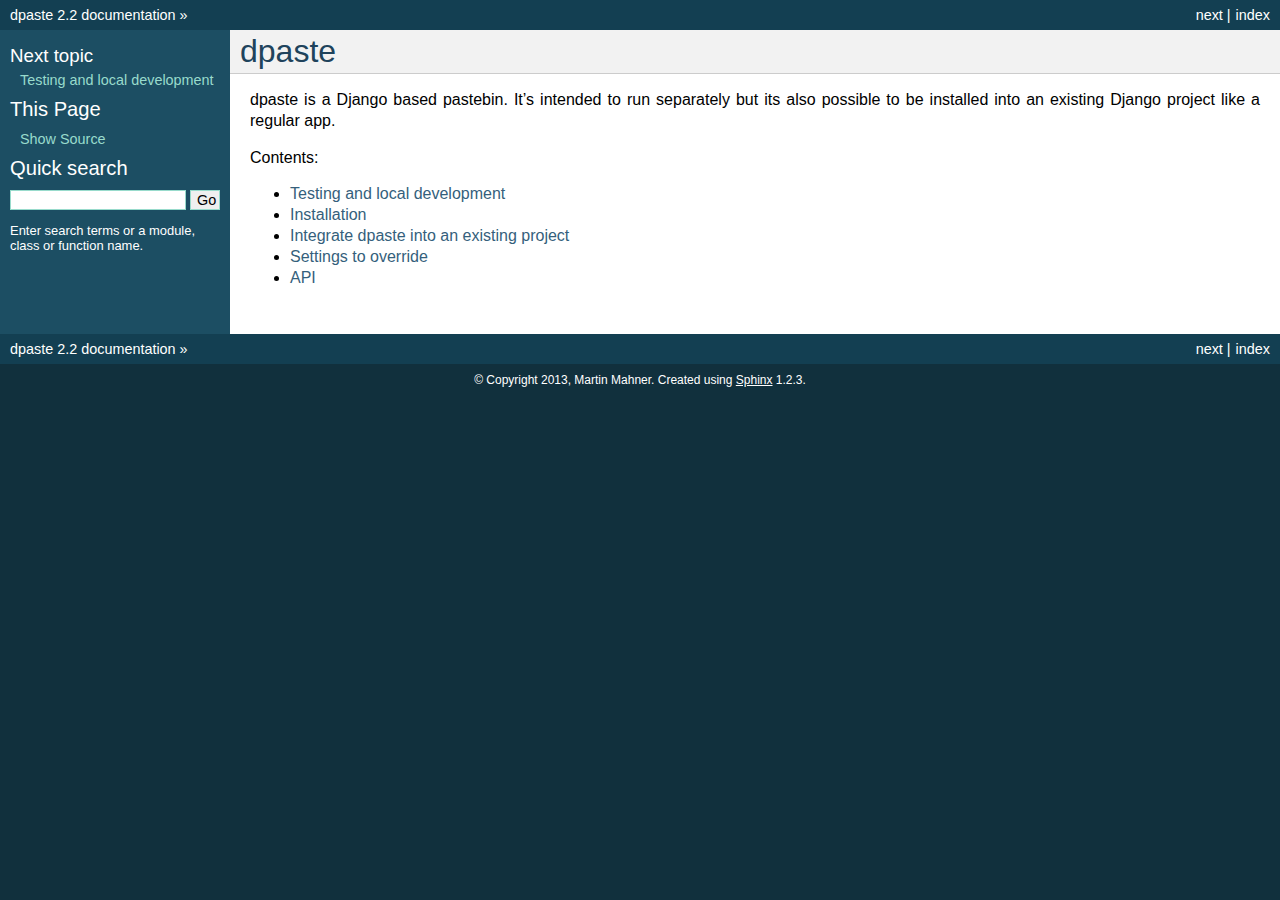
<file: docs/index.html>
<!DOCTYPE html PUBLIC "-//W3C//DTD XHTML 1.0 Transitional//EN"
  "http://www.w3.org/TR/xhtml1/DTD/xhtml1-transitional.dtd">


<html xmlns="http://www.w3.org/1999/xhtml">
  <head>
    <meta http-equiv="Content-Type" content="text/html; charset=utf-8" />
    
    <title>dpaste &mdash; dpaste 2.2 documentation</title>
    
    <link rel="stylesheet" href="_static/default.css" type="text/css" />
    <link rel="stylesheet" href="_static/pygments.css" type="text/css" />
    
    <script type="text/javascript">
      var DOCUMENTATION_OPTIONS = {
        URL_ROOT:    './',
        VERSION:     '2.2',
        COLLAPSE_INDEX: false,
        FILE_SUFFIX: '.html',
        HAS_SOURCE:  true
      };
    </script>
    <script type="text/javascript" src="_static/jquery.js"></script>
    <script type="text/javascript" src="_static/underscore.js"></script>
    <script type="text/javascript" src="_static/doctools.js"></script>
    <link rel="top" title="dpaste 2.2 documentation" href="#" />
    <link rel="next" title="Testing and local development" href="testing.html" /> 
  </head>
  <body>
    <div class="related">
      <h3>Navigation</h3>
      <ul>
        <li class="right" style="margin-right: 10px">
          <a href="genindex.html" title="General Index"
             accesskey="I">index</a></li>
        <li class="right" >
          <a href="testing.html" title="Testing and local development"
             accesskey="N">next</a> |</li>
        <li><a href="#">dpaste 2.2 documentation</a> &raquo;</li> 
      </ul>
    </div>  

    <div class="document">
      <div class="documentwrapper">
        <div class="bodywrapper">
          <div class="body">
            
  <div class="section" id="dpaste">
<h1>dpaste<a class="headerlink" href="#dpaste" title="Permalink to this headline">¶</a></h1>
<p>dpaste is a Django based pastebin. It&#8217;s intended to run separately but its also
possible to be installed into an existing Django project like a regular app.</p>
<p>Contents:</p>
<div class="toctree-wrapper compound">
<ul>
<li class="toctree-l1"><a class="reference internal" href="testing.html">Testing and local development</a></li>
<li class="toctree-l1"><a class="reference internal" href="installation.html">Installation</a></li>
<li class="toctree-l1"><a class="reference internal" href="integration.html">Integrate dpaste into an existing project</a></li>
<li class="toctree-l1"><a class="reference internal" href="settings.html">Settings to override</a></li>
<li class="toctree-l1"><a class="reference internal" href="api.html">API</a></li>
</ul>
</div>
</div>


          </div>
        </div>
      </div>
      <div class="sphinxsidebar">
        <div class="sphinxsidebarwrapper">
  <h4>Next topic</h4>
  <p class="topless"><a href="testing.html"
                        title="next chapter">Testing and local development</a></p>
  <h3>This Page</h3>
  <ul class="this-page-menu">
    <li><a href="_sources/index.txt"
           rel="nofollow">Show Source</a></li>
  </ul>
<div id="searchbox" style="display: none">
  <h3>Quick search</h3>
    <form class="search" action="search.html" method="get">
      <input type="text" name="q" />
      <input type="submit" value="Go" />
      <input type="hidden" name="check_keywords" value="yes" />
      <input type="hidden" name="area" value="default" />
    </form>
    <p class="searchtip" style="font-size: 90%">
    Enter search terms or a module, class or function name.
    </p>
</div>
<script type="text/javascript">$('#searchbox').show(0);</script>
        </div>
      </div>
      <div class="clearer"></div>
    </div>
    <div class="related">
      <h3>Navigation</h3>
      <ul>
        <li class="right" style="margin-right: 10px">
          <a href="genindex.html" title="General Index"
             >index</a></li>
        <li class="right" >
          <a href="testing.html" title="Testing and local development"
             >next</a> |</li>
        <li><a href="#">dpaste 2.2 documentation</a> &raquo;</li> 
      </ul>
    </div>
    <div class="footer">
        &copy; Copyright 2013, Martin Mahner.
      Created using <a href="http://sphinx-doc.org/">Sphinx</a> 1.2.3.
    </div>
  </body>
</html>
</file>
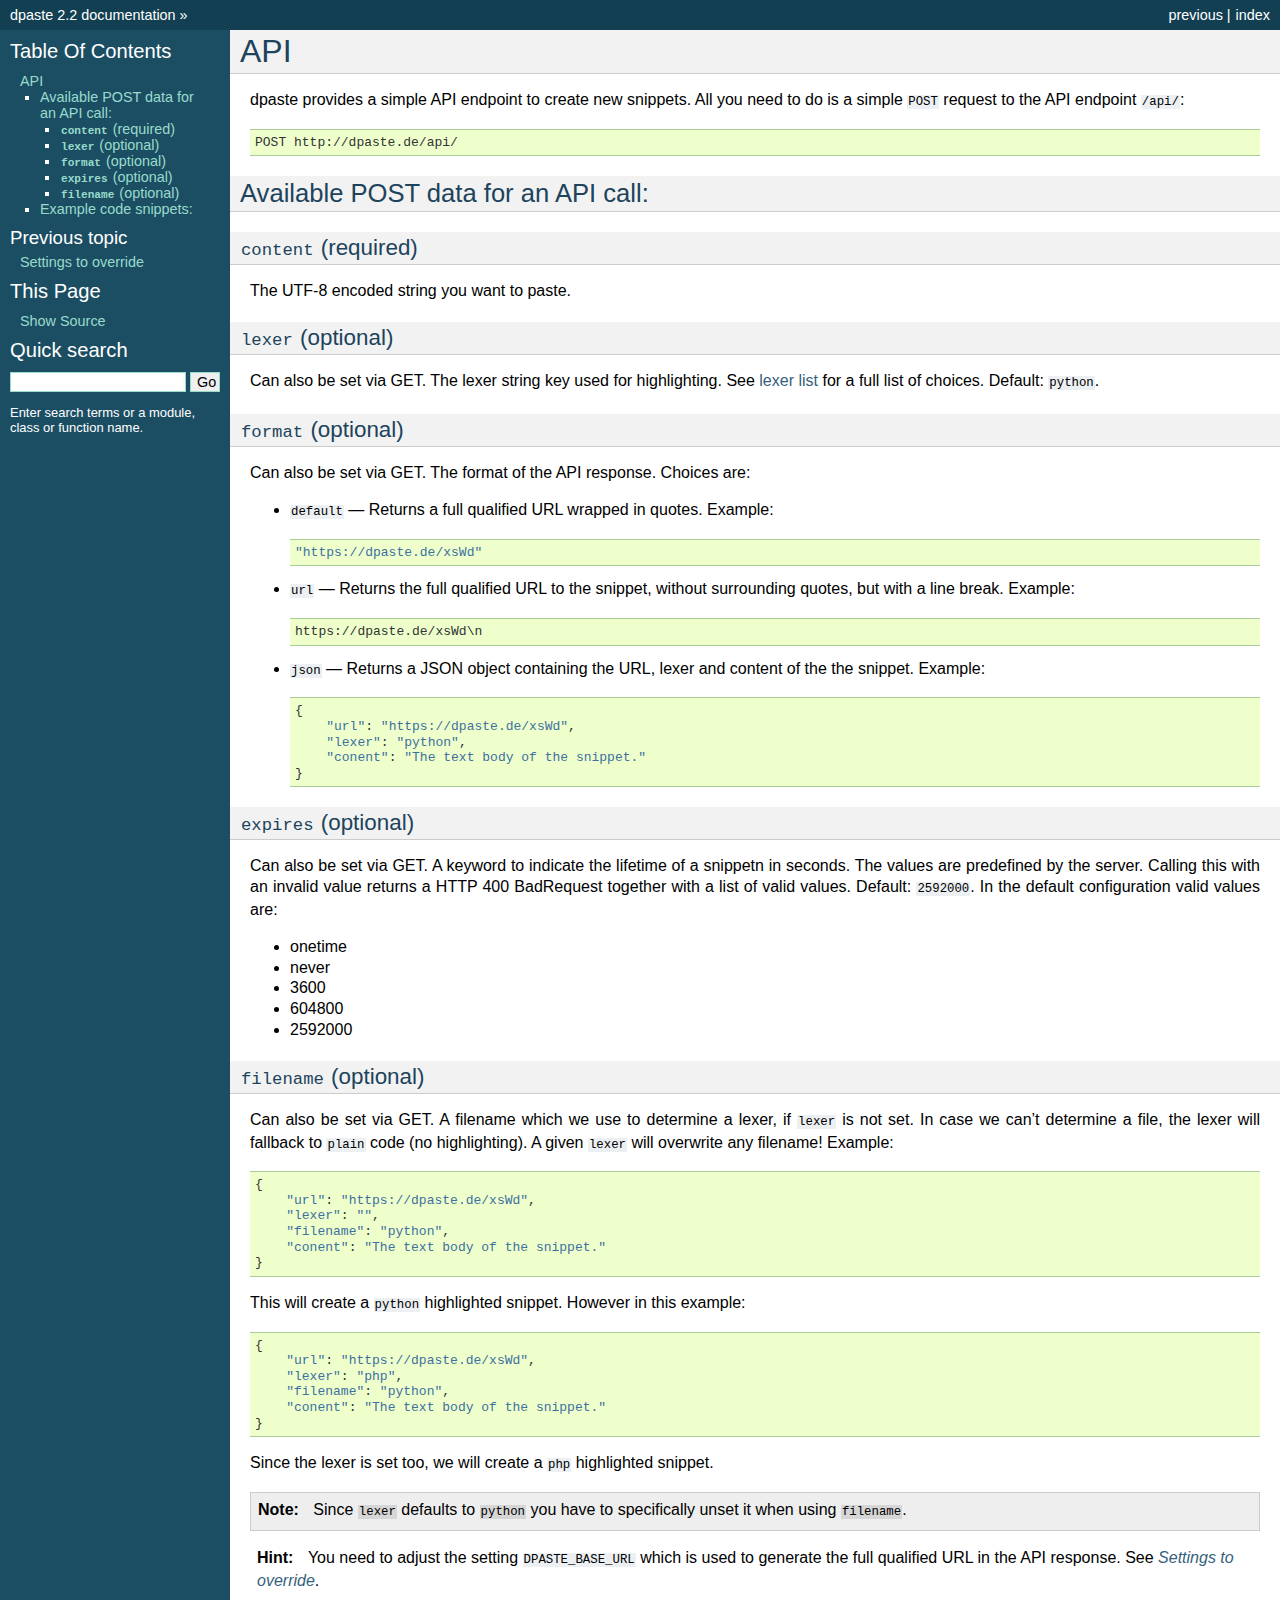
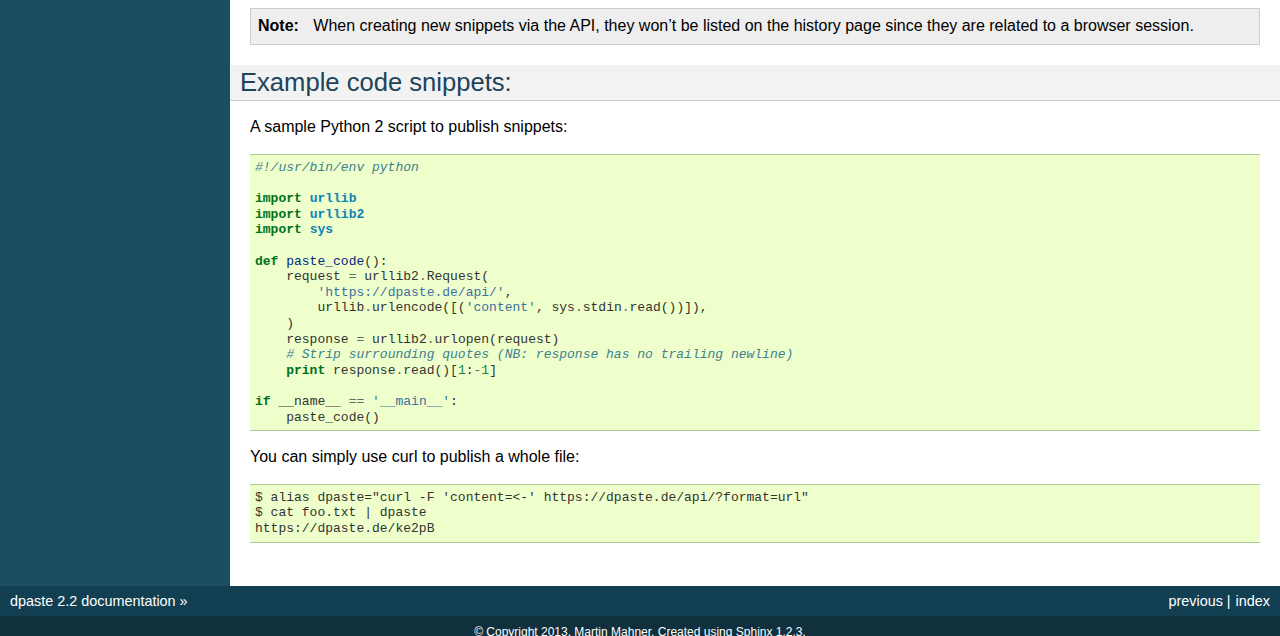
<file: docs/api.html>
<!DOCTYPE html PUBLIC "-//W3C//DTD XHTML 1.0 Transitional//EN"
  "http://www.w3.org/TR/xhtml1/DTD/xhtml1-transitional.dtd">


<html xmlns="http://www.w3.org/1999/xhtml">
  <head>
    <meta http-equiv="Content-Type" content="text/html; charset=utf-8" />
    
    <title>API &mdash; dpaste 2.2 documentation</title>
    
    <link rel="stylesheet" href="_static/default.css" type="text/css" />
    <link rel="stylesheet" href="_static/pygments.css" type="text/css" />
    
    <script type="text/javascript">
      var DOCUMENTATION_OPTIONS = {
        URL_ROOT:    './',
        VERSION:     '2.2',
        COLLAPSE_INDEX: false,
        FILE_SUFFIX: '.html',
        HAS_SOURCE:  true
      };
    </script>
    <script type="text/javascript" src="_static/jquery.js"></script>
    <script type="text/javascript" src="_static/underscore.js"></script>
    <script type="text/javascript" src="_static/doctools.js"></script>
    <link rel="top" title="dpaste 2.2 documentation" href="index.html" />
    <link rel="prev" title="Settings to override" href="settings.html" /> 
  </head>
  <body>
    <div class="related">
      <h3>Navigation</h3>
      <ul>
        <li class="right" style="margin-right: 10px">
          <a href="genindex.html" title="General Index"
             accesskey="I">index</a></li>
        <li class="right" >
          <a href="settings.html" title="Settings to override"
             accesskey="P">previous</a> |</li>
        <li><a href="index.html">dpaste 2.2 documentation</a> &raquo;</li> 
      </ul>
    </div>  

    <div class="document">
      <div class="documentwrapper">
        <div class="bodywrapper">
          <div class="body">
            
  <div class="section" id="api">
<h1>API<a class="headerlink" href="#api" title="Permalink to this headline">¶</a></h1>
<p>dpaste provides a simple API endpoint to create new snippets. All you need to
do is a simple <tt class="docutils literal"><span class="pre">POST</span></tt> request to the API endpoint <tt class="docutils literal"><span class="pre">/api/</span></tt>:</p>
<div class="highlight-python"><div class="highlight"><pre>POST http://dpaste.de/api/
</pre></div>
</div>
<div class="section" id="available-post-data-for-an-api-call">
<h2>Available POST data for an API call:<a class="headerlink" href="#available-post-data-for-an-api-call" title="Permalink to this headline">¶</a></h2>
<div class="section" id="content-required">
<h3><tt class="docutils literal"><span class="pre">content</span></tt> (required)<a class="headerlink" href="#content-required" title="Permalink to this headline">¶</a></h3>
<p>The UTF-8 encoded string you want to paste.</p>
</div>
<div class="section" id="lexer-optional">
<h3><tt class="docutils literal"><span class="pre">lexer</span></tt> (optional)<a class="headerlink" href="#lexer-optional" title="Permalink to this headline">¶</a></h3>
<p>Can also be set via GET. The lexer string key used for highlighting.
See <a class="reference external" href="https://github.com/bartTC/dpaste/blob/master/dpaste/highlight.py#L25">lexer list</a>  for a full list of choices. Default: <tt class="docutils literal"><span class="pre">python</span></tt>.</p>
</div>
<div class="section" id="format-optional">
<h3><tt class="docutils literal"><span class="pre">format</span></tt> (optional)<a class="headerlink" href="#format-optional" title="Permalink to this headline">¶</a></h3>
<p>Can also be set via GET. The format of the API response. Choices are:</p>
<ul>
<li><p class="first"><tt class="docutils literal"><span class="pre">default</span></tt> — Returns a full qualified URL wrapped in quotes. Example:</p>
<div class="highlight-python"><div class="highlight"><pre><span class="s">&quot;https://dpaste.de/xsWd&quot;</span>
</pre></div>
</div>
</li>
<li><p class="first"><tt class="docutils literal"><span class="pre">url</span></tt> — Returns the full qualified URL to the snippet, without surrounding
quotes, but with a line break. Example:</p>
<div class="highlight-python"><div class="highlight"><pre>https://dpaste.de/xsWd\n
</pre></div>
</div>
</li>
<li><p class="first"><tt class="docutils literal"><span class="pre">json</span></tt> — Returns a JSON object containing the URL, lexer and content of the
the snippet. Example:</p>
<div class="highlight-python"><div class="highlight"><pre><span class="p">{</span>
    <span class="s">&quot;url&quot;</span><span class="p">:</span> <span class="s">&quot;https://dpaste.de/xsWd&quot;</span><span class="p">,</span>
    <span class="s">&quot;lexer&quot;</span><span class="p">:</span> <span class="s">&quot;python&quot;</span><span class="p">,</span>
    <span class="s">&quot;conent&quot;</span><span class="p">:</span> <span class="s">&quot;The text body of the snippet.&quot;</span>
<span class="p">}</span>
</pre></div>
</div>
</li>
</ul>
</div>
<div class="section" id="expires-optional">
<h3><tt class="docutils literal"><span class="pre">expires</span></tt> (optional)<a class="headerlink" href="#expires-optional" title="Permalink to this headline">¶</a></h3>
<p>Can also be set via GET. A keyword to indicate the lifetime of a
snippetn in seconds. The values are predefined by the server. Calling this with
an invalid value returns a HTTP 400 BadRequest together with a list of valid
values. Default: <tt class="docutils literal"><span class="pre">2592000</span></tt>. In the default configuration valid values are:</p>
<ul class="simple">
<li>onetime</li>
<li>never</li>
<li>3600</li>
<li>604800</li>
<li>2592000</li>
</ul>
</div>
<div class="section" id="filename-optional">
<h3><tt class="docutils literal"><span class="pre">filename</span></tt> (optional)<a class="headerlink" href="#filename-optional" title="Permalink to this headline">¶</a></h3>
<p>Can also be set via GET. A filename which we use to determine a lexer, if
<tt class="docutils literal"><span class="pre">lexer</span></tt> is not set. In case we can&#8217;t determine a file, the lexer will fallback
to <tt class="docutils literal"><span class="pre">plain</span></tt> code (no highlighting). A given <tt class="docutils literal"><span class="pre">lexer</span></tt> will overwrite any
filename! Example:</p>
<div class="highlight-python"><div class="highlight"><pre><span class="p">{</span>
    <span class="s">&quot;url&quot;</span><span class="p">:</span> <span class="s">&quot;https://dpaste.de/xsWd&quot;</span><span class="p">,</span>
    <span class="s">&quot;lexer&quot;</span><span class="p">:</span> <span class="s">&quot;&quot;</span><span class="p">,</span>
    <span class="s">&quot;filename&quot;</span><span class="p">:</span> <span class="s">&quot;python&quot;</span><span class="p">,</span>
    <span class="s">&quot;conent&quot;</span><span class="p">:</span> <span class="s">&quot;The text body of the snippet.&quot;</span>
<span class="p">}</span>
</pre></div>
</div>
<p>This will create a <tt class="docutils literal"><span class="pre">python</span></tt> highlighted snippet. However in this example:</p>
<div class="highlight-python"><div class="highlight"><pre><span class="p">{</span>
    <span class="s">&quot;url&quot;</span><span class="p">:</span> <span class="s">&quot;https://dpaste.de/xsWd&quot;</span><span class="p">,</span>
    <span class="s">&quot;lexer&quot;</span><span class="p">:</span> <span class="s">&quot;php&quot;</span><span class="p">,</span>
    <span class="s">&quot;filename&quot;</span><span class="p">:</span> <span class="s">&quot;python&quot;</span><span class="p">,</span>
    <span class="s">&quot;conent&quot;</span><span class="p">:</span> <span class="s">&quot;The text body of the snippet.&quot;</span>
<span class="p">}</span>
</pre></div>
</div>
<p>Since the lexer is set too, we will create a <tt class="docutils literal"><span class="pre">php</span></tt> highlighted snippet.</p>
<div class="admonition note">
<p class="first admonition-title">Note</p>
<p class="last">Since <tt class="docutils literal"><span class="pre">lexer</span></tt> defaults to <tt class="docutils literal"><span class="pre">python</span></tt> you have to specifically
unset it when using <tt class="docutils literal"><span class="pre">filename</span></tt>.</p>
</div>
<div class="admonition hint">
<p class="first admonition-title">Hint</p>
<p class="last">You need to adjust the setting <tt class="docutils literal"><span class="pre">DPASTE_BASE_URL</span></tt> which is used
to generate the full qualified URL in the API response. See <a class="reference internal" href="settings.html"><em>Settings to override</em></a>.</p>
</div>
<div class="admonition note">
<p class="first admonition-title">Note</p>
<p class="last">When creating new snippets via the API, they won&#8217;t be listed on the
history page since they are related to a browser session.</p>
</div>
</div>
</div>
<div class="section" id="example-code-snippets">
<h2>Example code snippets:<a class="headerlink" href="#example-code-snippets" title="Permalink to this headline">¶</a></h2>
<p>A sample Python 2 script to publish snippets:</p>
<div class="highlight-python"><div class="highlight"><pre><span class="c">#!/usr/bin/env python</span>

<span class="kn">import</span> <span class="nn">urllib</span>
<span class="kn">import</span> <span class="nn">urllib2</span>
<span class="kn">import</span> <span class="nn">sys</span>

<span class="k">def</span> <span class="nf">paste_code</span><span class="p">():</span>
    <span class="n">request</span> <span class="o">=</span> <span class="n">urllib2</span><span class="o">.</span><span class="n">Request</span><span class="p">(</span>
        <span class="s">&#39;https://dpaste.de/api/&#39;</span><span class="p">,</span>
        <span class="n">urllib</span><span class="o">.</span><span class="n">urlencode</span><span class="p">([(</span><span class="s">&#39;content&#39;</span><span class="p">,</span> <span class="n">sys</span><span class="o">.</span><span class="n">stdin</span><span class="o">.</span><span class="n">read</span><span class="p">())]),</span>
    <span class="p">)</span>
    <span class="n">response</span> <span class="o">=</span> <span class="n">urllib2</span><span class="o">.</span><span class="n">urlopen</span><span class="p">(</span><span class="n">request</span><span class="p">)</span>
    <span class="c"># Strip surrounding quotes (NB: response has no trailing newline)</span>
    <span class="k">print</span> <span class="n">response</span><span class="o">.</span><span class="n">read</span><span class="p">()[</span><span class="mi">1</span><span class="p">:</span><span class="o">-</span><span class="mi">1</span><span class="p">]</span>

<span class="k">if</span> <span class="n">__name__</span> <span class="o">==</span> <span class="s">&#39;__main__&#39;</span><span class="p">:</span>
    <span class="n">paste_code</span><span class="p">()</span>
</pre></div>
</div>
<p>You can simply use curl to publish a whole file:</p>
<div class="highlight-python"><div class="highlight"><pre>$ alias dpaste=&quot;curl -F &#39;content=&lt;-&#39; https://dpaste.de/api/?format=url&quot;
$ cat foo.txt | dpaste
https://dpaste.de/ke2pB
</pre></div>
</div>
</div>
</div>


          </div>
        </div>
      </div>
      <div class="sphinxsidebar">
        <div class="sphinxsidebarwrapper">
  <h3><a href="index.html">Table Of Contents</a></h3>
  <ul>
<li><a class="reference internal" href="#">API</a><ul>
<li><a class="reference internal" href="#available-post-data-for-an-api-call">Available POST data for an API call:</a><ul>
<li><a class="reference internal" href="#content-required"><tt class="docutils literal"><span class="pre">content</span></tt> (required)</a></li>
<li><a class="reference internal" href="#lexer-optional"><tt class="docutils literal"><span class="pre">lexer</span></tt> (optional)</a></li>
<li><a class="reference internal" href="#format-optional"><tt class="docutils literal"><span class="pre">format</span></tt> (optional)</a></li>
<li><a class="reference internal" href="#expires-optional"><tt class="docutils literal"><span class="pre">expires</span></tt> (optional)</a></li>
<li><a class="reference internal" href="#filename-optional"><tt class="docutils literal"><span class="pre">filename</span></tt> (optional)</a></li>
</ul>
</li>
<li><a class="reference internal" href="#example-code-snippets">Example code snippets:</a></li>
</ul>
</li>
</ul>

  <h4>Previous topic</h4>
  <p class="topless"><a href="settings.html"
                        title="previous chapter">Settings to override</a></p>
  <h3>This Page</h3>
  <ul class="this-page-menu">
    <li><a href="_sources/api.txt"
           rel="nofollow">Show Source</a></li>
  </ul>
<div id="searchbox" style="display: none">
  <h3>Quick search</h3>
    <form class="search" action="search.html" method="get">
      <input type="text" name="q" />
      <input type="submit" value="Go" />
      <input type="hidden" name="check_keywords" value="yes" />
      <input type="hidden" name="area" value="default" />
    </form>
    <p class="searchtip" style="font-size: 90%">
    Enter search terms or a module, class or function name.
    </p>
</div>
<script type="text/javascript">$('#searchbox').show(0);</script>
        </div>
      </div>
      <div class="clearer"></div>
    </div>
    <div class="related">
      <h3>Navigation</h3>
      <ul>
        <li class="right" style="margin-right: 10px">
          <a href="genindex.html" title="General Index"
             >index</a></li>
        <li class="right" >
          <a href="settings.html" title="Settings to override"
             >previous</a> |</li>
        <li><a href="index.html">dpaste 2.2 documentation</a> &raquo;</li> 
      </ul>
    </div>
    <div class="footer">
        &copy; Copyright 2013, Martin Mahner.
      Created using <a href="http://sphinx-doc.org/">Sphinx</a> 1.2.3.
    </div>
  </body>
</html>
</file>
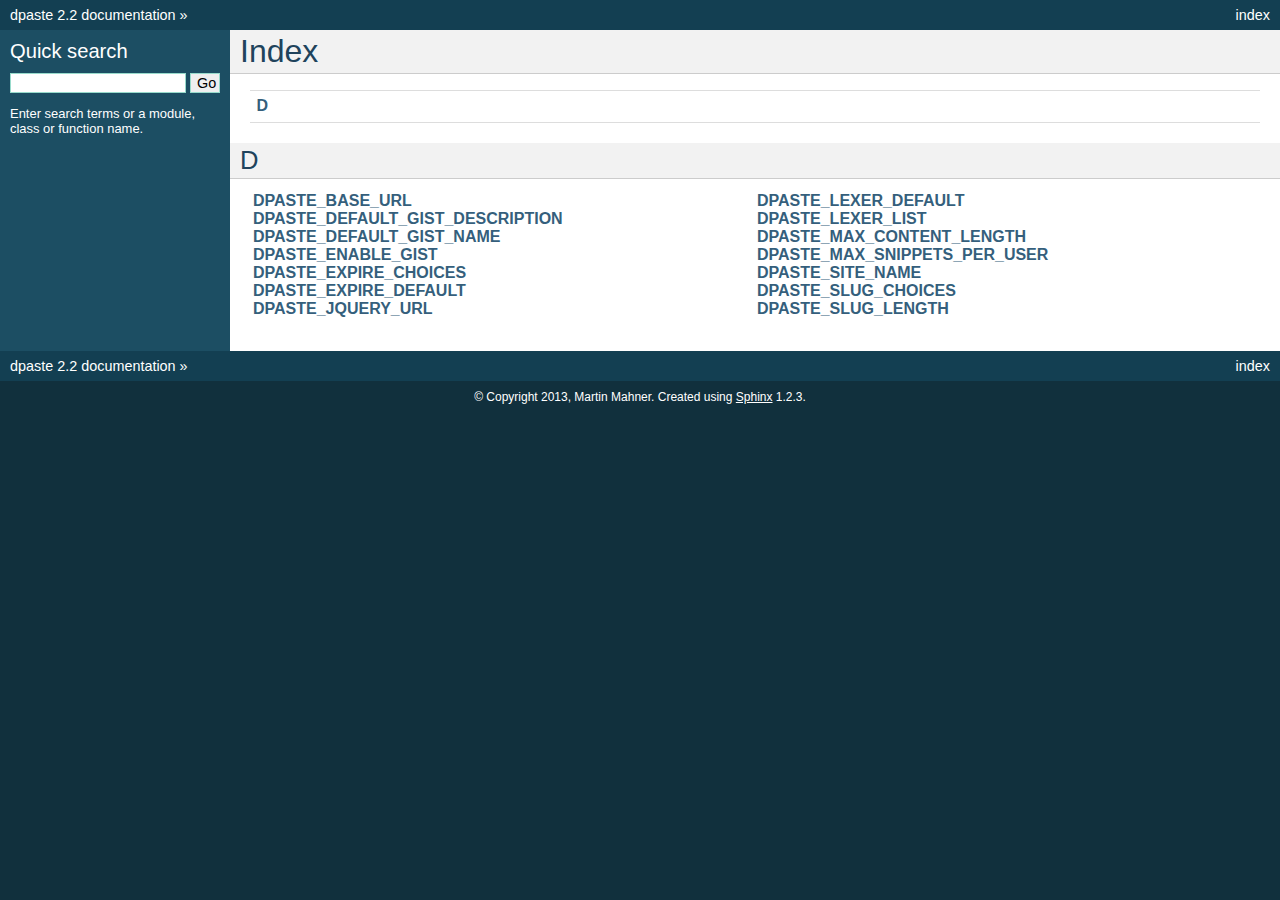
<file: docs/genindex.html>
<!DOCTYPE html PUBLIC "-//W3C//DTD XHTML 1.0 Transitional//EN"
  "http://www.w3.org/TR/xhtml1/DTD/xhtml1-transitional.dtd">


<html xmlns="http://www.w3.org/1999/xhtml">
  <head>
    <meta http-equiv="Content-Type" content="text/html; charset=utf-8" />
    
    <title>Index &mdash; dpaste 2.2 documentation</title>
    
    <link rel="stylesheet" href="_static/default.css" type="text/css" />
    <link rel="stylesheet" href="_static/pygments.css" type="text/css" />
    
    <script type="text/javascript">
      var DOCUMENTATION_OPTIONS = {
        URL_ROOT:    './',
        VERSION:     '2.2',
        COLLAPSE_INDEX: false,
        FILE_SUFFIX: '.html',
        HAS_SOURCE:  true
      };
    </script>
    <script type="text/javascript" src="_static/jquery.js"></script>
    <script type="text/javascript" src="_static/underscore.js"></script>
    <script type="text/javascript" src="_static/doctools.js"></script>
    <link rel="top" title="dpaste 2.2 documentation" href="index.html" /> 
  </head>
  <body>
    <div class="related">
      <h3>Navigation</h3>
      <ul>
        <li class="right" style="margin-right: 10px">
          <a href="#" title="General Index"
             accesskey="I">index</a></li>
        <li><a href="index.html">dpaste 2.2 documentation</a> &raquo;</li> 
      </ul>
    </div>  

    <div class="document">
      <div class="documentwrapper">
        <div class="bodywrapper">
          <div class="body">
            

<h1 id="index">Index</h1>

<div class="genindex-jumpbox">
 <a href="#D"><strong>D</strong></a>
 
</div>
<h2 id="D">D</h2>
<table style="width: 100%" class="indextable genindextable"><tr>
  <td style="width: 33%" valign="top"><dl>
      
  <dt><a href="settings.html#term-dpaste-base-url"><strong>DPASTE_BASE_URL</strong></a>
  </dt>

      
  <dt><a href="settings.html#term-dpaste-default-gist-description"><strong>DPASTE_DEFAULT_GIST_DESCRIPTION</strong></a>
  </dt>

      
  <dt><a href="settings.html#term-dpaste-default-gist-name"><strong>DPASTE_DEFAULT_GIST_NAME</strong></a>
  </dt>

      
  <dt><a href="settings.html#term-dpaste-enable-gist"><strong>DPASTE_ENABLE_GIST</strong></a>
  </dt>

      
  <dt><a href="settings.html#term-dpaste-expire-choices"><strong>DPASTE_EXPIRE_CHOICES</strong></a>
  </dt>

      
  <dt><a href="settings.html#term-dpaste-expire-default"><strong>DPASTE_EXPIRE_DEFAULT</strong></a>
  </dt>

      
  <dt><a href="settings.html#term-dpaste-jquery-url"><strong>DPASTE_JQUERY_URL</strong></a>
  </dt>

  </dl></td>
  <td style="width: 33%" valign="top"><dl>
      
  <dt><a href="settings.html#term-dpaste-lexer-default"><strong>DPASTE_LEXER_DEFAULT</strong></a>
  </dt>

      
  <dt><a href="settings.html#term-dpaste-lexer-list"><strong>DPASTE_LEXER_LIST</strong></a>
  </dt>

      
  <dt><a href="settings.html#term-dpaste-max-content-length"><strong>DPASTE_MAX_CONTENT_LENGTH</strong></a>
  </dt>

      
  <dt><a href="settings.html#term-dpaste-max-snippets-per-user"><strong>DPASTE_MAX_SNIPPETS_PER_USER</strong></a>
  </dt>

      
  <dt><a href="settings.html#term-dpaste-site-name"><strong>DPASTE_SITE_NAME</strong></a>
  </dt>

      
  <dt><a href="settings.html#term-dpaste-slug-choices"><strong>DPASTE_SLUG_CHOICES</strong></a>
  </dt>

      
  <dt><a href="settings.html#term-dpaste-slug-length"><strong>DPASTE_SLUG_LENGTH</strong></a>
  </dt>

  </dl></td>
</tr></table>



          </div>
        </div>
      </div>
      <div class="sphinxsidebar">
        <div class="sphinxsidebarwrapper">

   

<div id="searchbox" style="display: none">
  <h3>Quick search</h3>
    <form class="search" action="search.html" method="get">
      <input type="text" name="q" />
      <input type="submit" value="Go" />
      <input type="hidden" name="check_keywords" value="yes" />
      <input type="hidden" name="area" value="default" />
    </form>
    <p class="searchtip" style="font-size: 90%">
    Enter search terms or a module, class or function name.
    </p>
</div>
<script type="text/javascript">$('#searchbox').show(0);</script>
        </div>
      </div>
      <div class="clearer"></div>
    </div>
    <div class="related">
      <h3>Navigation</h3>
      <ul>
        <li class="right" style="margin-right: 10px">
          <a href="#" title="General Index"
             >index</a></li>
        <li><a href="index.html">dpaste 2.2 documentation</a> &raquo;</li> 
      </ul>
    </div>
    <div class="footer">
        &copy; Copyright 2013, Martin Mahner.
      Created using <a href="http://sphinx-doc.org/">Sphinx</a> 1.2.3.
    </div>
  </body>
</html>
</file>
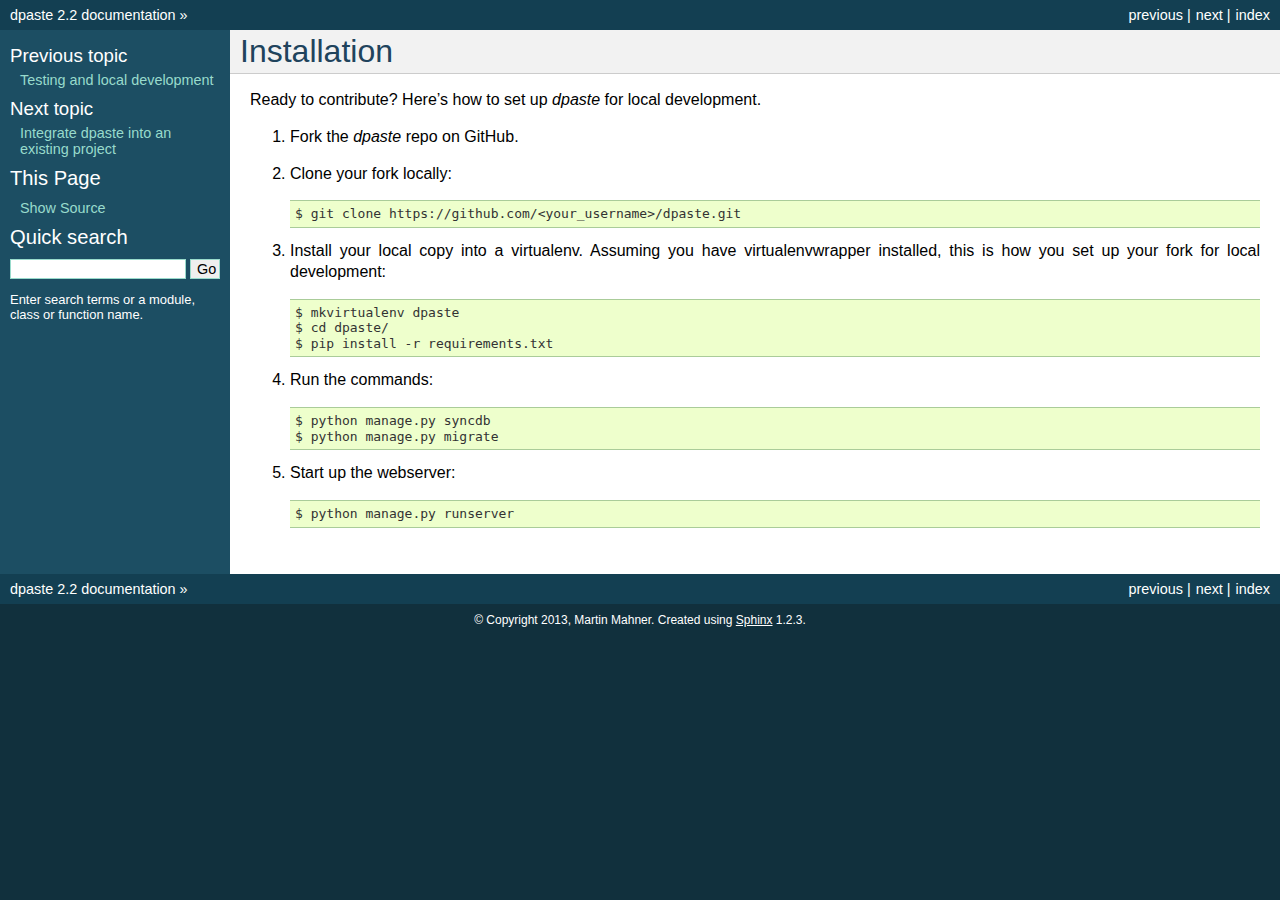
<file: docs/installation.html>
<!DOCTYPE html PUBLIC "-//W3C//DTD XHTML 1.0 Transitional//EN"
  "http://www.w3.org/TR/xhtml1/DTD/xhtml1-transitional.dtd">


<html xmlns="http://www.w3.org/1999/xhtml">
  <head>
    <meta http-equiv="Content-Type" content="text/html; charset=utf-8" />
    
    <title>Installation &mdash; dpaste 2.2 documentation</title>
    
    <link rel="stylesheet" href="_static/default.css" type="text/css" />
    <link rel="stylesheet" href="_static/pygments.css" type="text/css" />
    
    <script type="text/javascript">
      var DOCUMENTATION_OPTIONS = {
        URL_ROOT:    './',
        VERSION:     '2.2',
        COLLAPSE_INDEX: false,
        FILE_SUFFIX: '.html',
        HAS_SOURCE:  true
      };
    </script>
    <script type="text/javascript" src="_static/jquery.js"></script>
    <script type="text/javascript" src="_static/underscore.js"></script>
    <script type="text/javascript" src="_static/doctools.js"></script>
    <link rel="top" title="dpaste 2.2 documentation" href="index.html" />
    <link rel="next" title="Integrate dpaste into an existing project" href="integration.html" />
    <link rel="prev" title="Testing and local development" href="testing.html" /> 
  </head>
  <body>
    <div class="related">
      <h3>Navigation</h3>
      <ul>
        <li class="right" style="margin-right: 10px">
          <a href="genindex.html" title="General Index"
             accesskey="I">index</a></li>
        <li class="right" >
          <a href="integration.html" title="Integrate dpaste into an existing project"
             accesskey="N">next</a> |</li>
        <li class="right" >
          <a href="testing.html" title="Testing and local development"
             accesskey="P">previous</a> |</li>
        <li><a href="index.html">dpaste 2.2 documentation</a> &raquo;</li> 
      </ul>
    </div>  

    <div class="document">
      <div class="documentwrapper">
        <div class="bodywrapper">
          <div class="body">
            
  <div class="section" id="installation">
<h1>Installation<a class="headerlink" href="#installation" title="Permalink to this headline">¶</a></h1>
<p>Ready to contribute? Here&#8217;s how to set up <cite>dpaste</cite> for local development.</p>
<ol class="arabic">
<li><p class="first">Fork the <cite>dpaste</cite> repo on GitHub.</p>
</li>
<li><p class="first">Clone your fork locally:</p>
<div class="highlight-python"><div class="highlight"><pre>$ git clone https://github.com/&lt;your_username&gt;/dpaste.git
</pre></div>
</div>
</li>
<li><p class="first">Install your local copy into a virtualenv. Assuming you have virtualenvwrapper installed, this is how you set up your fork for local development:</p>
<div class="highlight-python"><div class="highlight"><pre>$ mkvirtualenv dpaste
$ cd dpaste/
$ pip install -r requirements.txt
</pre></div>
</div>
</li>
<li><p class="first">Run the commands:</p>
<div class="highlight-python"><div class="highlight"><pre>$ python manage.py syncdb
$ python manage.py migrate
</pre></div>
</div>
</li>
<li><p class="first">Start up the webserver:</p>
<div class="highlight-python"><div class="highlight"><pre>$ python manage.py runserver
</pre></div>
</div>
</li>
</ol>
</div>


          </div>
        </div>
      </div>
      <div class="sphinxsidebar">
        <div class="sphinxsidebarwrapper">
  <h4>Previous topic</h4>
  <p class="topless"><a href="testing.html"
                        title="previous chapter">Testing and local development</a></p>
  <h4>Next topic</h4>
  <p class="topless"><a href="integration.html"
                        title="next chapter">Integrate dpaste into an existing project</a></p>
  <h3>This Page</h3>
  <ul class="this-page-menu">
    <li><a href="_sources/installation.txt"
           rel="nofollow">Show Source</a></li>
  </ul>
<div id="searchbox" style="display: none">
  <h3>Quick search</h3>
    <form class="search" action="search.html" method="get">
      <input type="text" name="q" />
      <input type="submit" value="Go" />
      <input type="hidden" name="check_keywords" value="yes" />
      <input type="hidden" name="area" value="default" />
    </form>
    <p class="searchtip" style="font-size: 90%">
    Enter search terms or a module, class or function name.
    </p>
</div>
<script type="text/javascript">$('#searchbox').show(0);</script>
        </div>
      </div>
      <div class="clearer"></div>
    </div>
    <div class="related">
      <h3>Navigation</h3>
      <ul>
        <li class="right" style="margin-right: 10px">
          <a href="genindex.html" title="General Index"
             >index</a></li>
        <li class="right" >
          <a href="integration.html" title="Integrate dpaste into an existing project"
             >next</a> |</li>
        <li class="right" >
          <a href="testing.html" title="Testing and local development"
             >previous</a> |</li>
        <li><a href="index.html">dpaste 2.2 documentation</a> &raquo;</li> 
      </ul>
    </div>
    <div class="footer">
        &copy; Copyright 2013, Martin Mahner.
      Created using <a href="http://sphinx-doc.org/">Sphinx</a> 1.2.3.
    </div>
  </body>
</html>
</file>
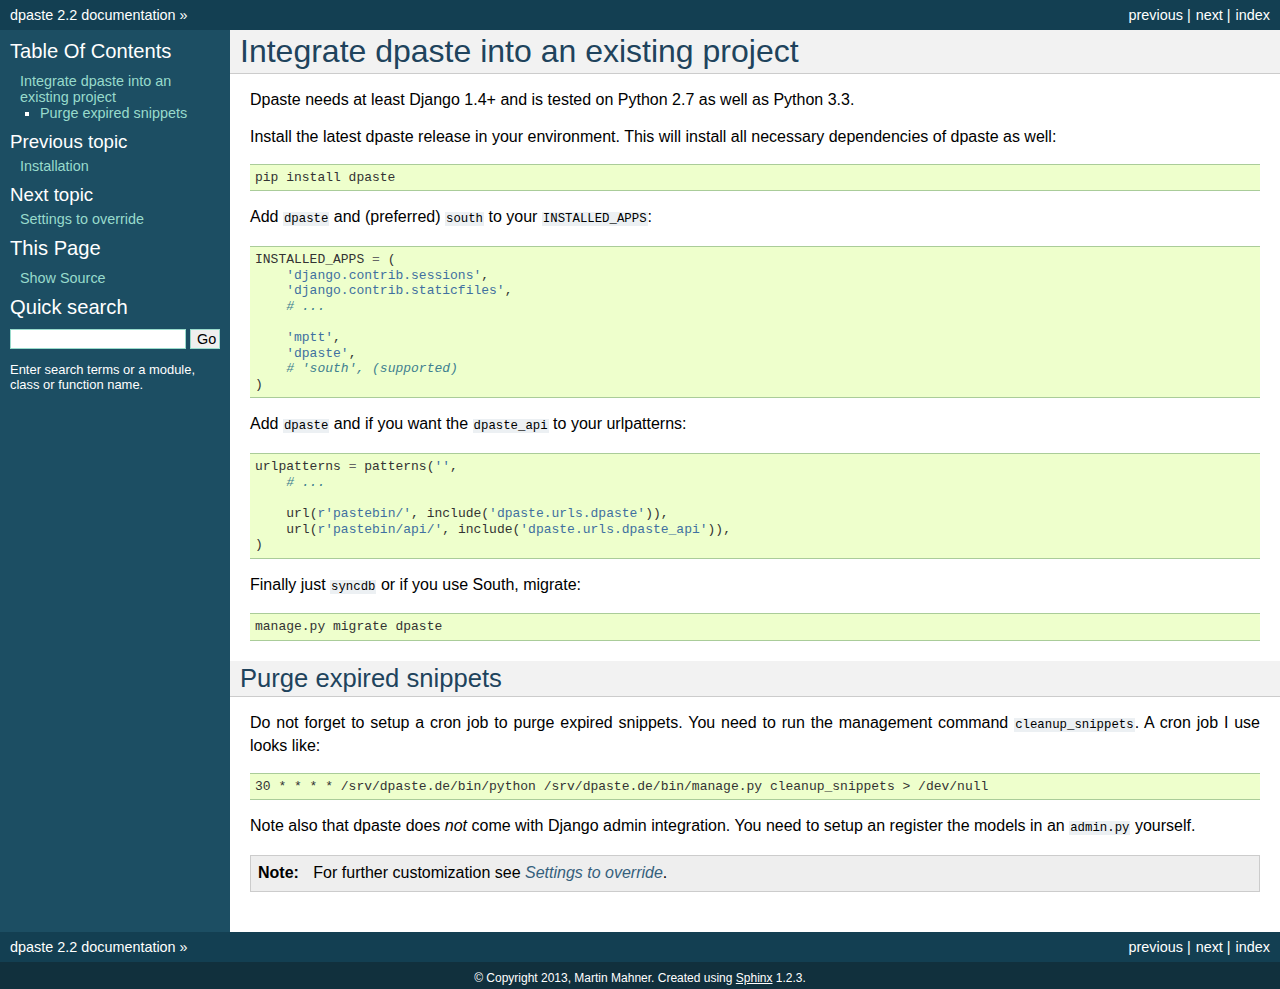
<file: docs/integration.html>
<!DOCTYPE html PUBLIC "-//W3C//DTD XHTML 1.0 Transitional//EN"
  "http://www.w3.org/TR/xhtml1/DTD/xhtml1-transitional.dtd">


<html xmlns="http://www.w3.org/1999/xhtml">
  <head>
    <meta http-equiv="Content-Type" content="text/html; charset=utf-8" />
    
    <title>Integrate dpaste into an existing project &mdash; dpaste 2.2 documentation</title>
    
    <link rel="stylesheet" href="_static/default.css" type="text/css" />
    <link rel="stylesheet" href="_static/pygments.css" type="text/css" />
    
    <script type="text/javascript">
      var DOCUMENTATION_OPTIONS = {
        URL_ROOT:    './',
        VERSION:     '2.2',
        COLLAPSE_INDEX: false,
        FILE_SUFFIX: '.html',
        HAS_SOURCE:  true
      };
    </script>
    <script type="text/javascript" src="_static/jquery.js"></script>
    <script type="text/javascript" src="_static/underscore.js"></script>
    <script type="text/javascript" src="_static/doctools.js"></script>
    <link rel="top" title="dpaste 2.2 documentation" href="index.html" />
    <link rel="next" title="Settings to override" href="settings.html" />
    <link rel="prev" title="Installation" href="installation.html" /> 
  </head>
  <body>
    <div class="related">
      <h3>Navigation</h3>
      <ul>
        <li class="right" style="margin-right: 10px">
          <a href="genindex.html" title="General Index"
             accesskey="I">index</a></li>
        <li class="right" >
          <a href="settings.html" title="Settings to override"
             accesskey="N">next</a> |</li>
        <li class="right" >
          <a href="installation.html" title="Installation"
             accesskey="P">previous</a> |</li>
        <li><a href="index.html">dpaste 2.2 documentation</a> &raquo;</li> 
      </ul>
    </div>  

    <div class="document">
      <div class="documentwrapper">
        <div class="bodywrapper">
          <div class="body">
            
  <div class="section" id="integrate-dpaste-into-an-existing-project">
<h1>Integrate dpaste into an existing project<a class="headerlink" href="#integrate-dpaste-into-an-existing-project" title="Permalink to this headline">¶</a></h1>
<p>Dpaste needs at least Django 1.4+ and is tested on Python 2.7 as well as
Python 3.3.</p>
<p>Install the latest dpaste release in your environment. This will install all
necessary dependencies of dpaste as well:</p>
<div class="highlight-python"><div class="highlight"><pre>pip install dpaste
</pre></div>
</div>
<p>Add <tt class="docutils literal"><span class="pre">dpaste</span></tt> and (preferred) <tt class="docutils literal"><span class="pre">south</span></tt> to your <tt class="docutils literal"><span class="pre">INSTALLED_APPS</span></tt>:</p>
<div class="highlight-python"><div class="highlight"><pre><span class="n">INSTALLED_APPS</span> <span class="o">=</span> <span class="p">(</span>
    <span class="s">&#39;django.contrib.sessions&#39;</span><span class="p">,</span>
    <span class="s">&#39;django.contrib.staticfiles&#39;</span><span class="p">,</span>
    <span class="c"># ...</span>

    <span class="s">&#39;mptt&#39;</span><span class="p">,</span>
    <span class="s">&#39;dpaste&#39;</span><span class="p">,</span>
    <span class="c"># &#39;south&#39;, (supported)</span>
<span class="p">)</span>
</pre></div>
</div>
<p>Add <tt class="docutils literal"><span class="pre">dpaste</span></tt> and if you want the <tt class="docutils literal"><span class="pre">dpaste_api</span></tt> to your urlpatterns:</p>
<div class="highlight-python"><div class="highlight"><pre><span class="n">urlpatterns</span> <span class="o">=</span> <span class="n">patterns</span><span class="p">(</span><span class="s">&#39;&#39;</span><span class="p">,</span>
    <span class="c"># ...</span>

    <span class="n">url</span><span class="p">(</span><span class="s">r&#39;pastebin/&#39;</span><span class="p">,</span> <span class="n">include</span><span class="p">(</span><span class="s">&#39;dpaste.urls.dpaste&#39;</span><span class="p">)),</span>
    <span class="n">url</span><span class="p">(</span><span class="s">r&#39;pastebin/api/&#39;</span><span class="p">,</span> <span class="n">include</span><span class="p">(</span><span class="s">&#39;dpaste.urls.dpaste_api&#39;</span><span class="p">)),</span>
<span class="p">)</span>
</pre></div>
</div>
<p>Finally just <tt class="docutils literal"><span class="pre">syncdb</span></tt> or if you use South, migrate:</p>
<div class="highlight-python"><div class="highlight"><pre>manage.py migrate dpaste
</pre></div>
</div>
<div class="section" id="purge-expired-snippets">
<h2>Purge expired snippets<a class="headerlink" href="#purge-expired-snippets" title="Permalink to this headline">¶</a></h2>
<p>Do not forget to setup a cron job to purge expired snippets. You need to
run the management command <tt class="docutils literal"><span class="pre">cleanup_snippets</span></tt>. A cron job I use looks like:</p>
<div class="highlight-python"><div class="highlight"><pre>30 * * * * /srv/dpaste.de/bin/python /srv/dpaste.de/bin/manage.py cleanup_snippets &gt; /dev/null
</pre></div>
</div>
<p>Note also that dpaste does <em>not</em> come with Django admin integration. You need
to setup an register the models in an <tt class="docutils literal"><span class="pre">admin.py</span></tt> yourself.</p>
<div class="admonition note">
<p class="first admonition-title">Note</p>
<p class="last">For further customization see <a class="reference internal" href="settings.html"><em>Settings to override</em></a>.</p>
</div>
</div>
</div>


          </div>
        </div>
      </div>
      <div class="sphinxsidebar">
        <div class="sphinxsidebarwrapper">
  <h3><a href="index.html">Table Of Contents</a></h3>
  <ul>
<li><a class="reference internal" href="#">Integrate dpaste into an existing project</a><ul>
<li><a class="reference internal" href="#purge-expired-snippets">Purge expired snippets</a></li>
</ul>
</li>
</ul>

  <h4>Previous topic</h4>
  <p class="topless"><a href="installation.html"
                        title="previous chapter">Installation</a></p>
  <h4>Next topic</h4>
  <p class="topless"><a href="settings.html"
                        title="next chapter">Settings to override</a></p>
  <h3>This Page</h3>
  <ul class="this-page-menu">
    <li><a href="_sources/integration.txt"
           rel="nofollow">Show Source</a></li>
  </ul>
<div id="searchbox" style="display: none">
  <h3>Quick search</h3>
    <form class="search" action="search.html" method="get">
      <input type="text" name="q" />
      <input type="submit" value="Go" />
      <input type="hidden" name="check_keywords" value="yes" />
      <input type="hidden" name="area" value="default" />
    </form>
    <p class="searchtip" style="font-size: 90%">
    Enter search terms or a module, class or function name.
    </p>
</div>
<script type="text/javascript">$('#searchbox').show(0);</script>
        </div>
      </div>
      <div class="clearer"></div>
    </div>
    <div class="related">
      <h3>Navigation</h3>
      <ul>
        <li class="right" style="margin-right: 10px">
          <a href="genindex.html" title="General Index"
             >index</a></li>
        <li class="right" >
          <a href="settings.html" title="Settings to override"
             >next</a> |</li>
        <li class="right" >
          <a href="installation.html" title="Installation"
             >previous</a> |</li>
        <li><a href="index.html">dpaste 2.2 documentation</a> &raquo;</li> 
      </ul>
    </div>
    <div class="footer">
        &copy; Copyright 2013, Martin Mahner.
      Created using <a href="http://sphinx-doc.org/">Sphinx</a> 1.2.3.
    </div>
  </body>
</html>
</file>
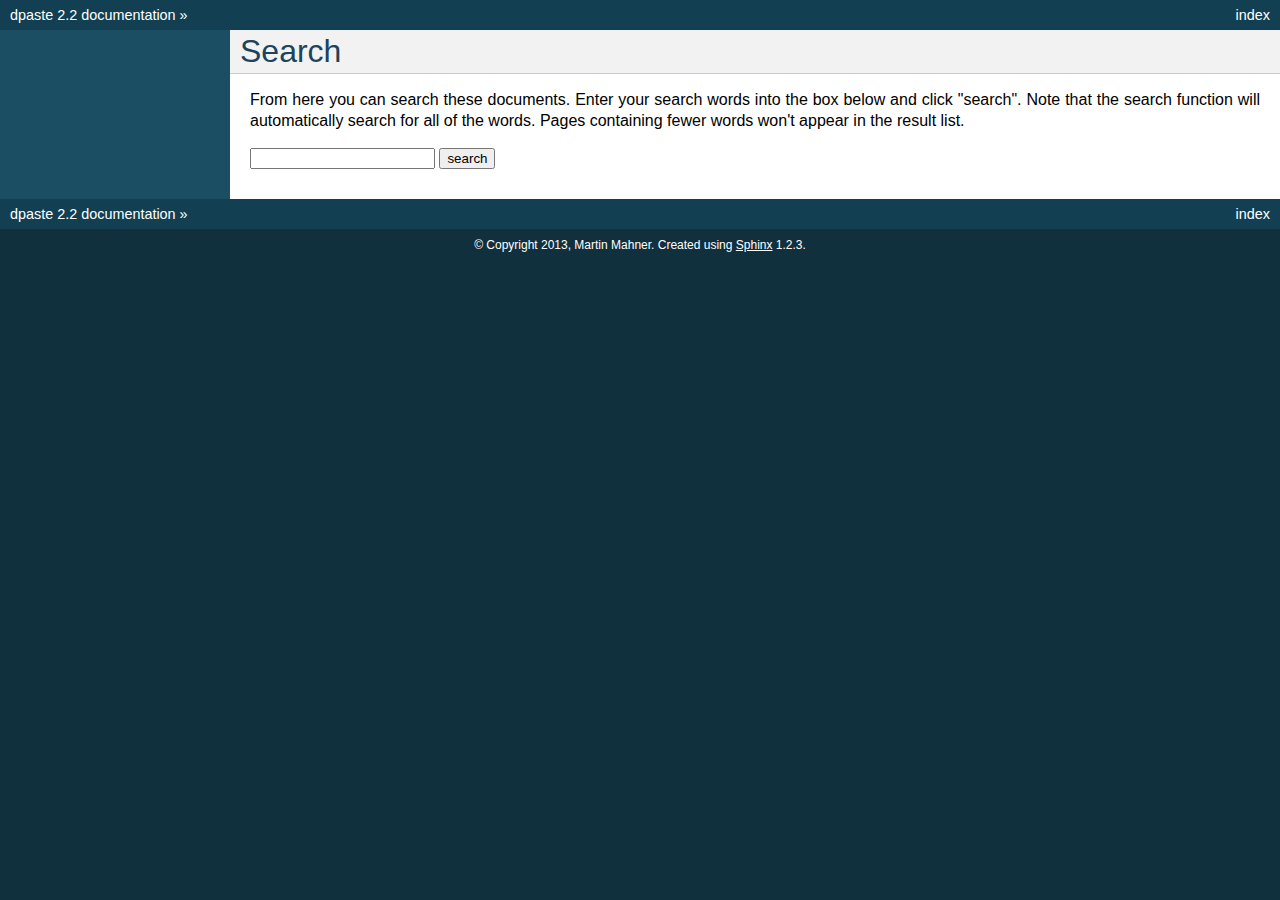
<file: docs/search.html>
<!DOCTYPE html PUBLIC "-//W3C//DTD XHTML 1.0 Transitional//EN"
  "http://www.w3.org/TR/xhtml1/DTD/xhtml1-transitional.dtd">


<html xmlns="http://www.w3.org/1999/xhtml">
  <head>
    <meta http-equiv="Content-Type" content="text/html; charset=utf-8" />
    
    <title>Search &mdash; dpaste 2.2 documentation</title>
    
    <link rel="stylesheet" href="_static/default.css" type="text/css" />
    <link rel="stylesheet" href="_static/pygments.css" type="text/css" />
    
    <script type="text/javascript">
      var DOCUMENTATION_OPTIONS = {
        URL_ROOT:    './',
        VERSION:     '2.2',
        COLLAPSE_INDEX: false,
        FILE_SUFFIX: '.html',
        HAS_SOURCE:  true
      };
    </script>
    <script type="text/javascript" src="_static/jquery.js"></script>
    <script type="text/javascript" src="_static/underscore.js"></script>
    <script type="text/javascript" src="_static/doctools.js"></script>
    <script type="text/javascript" src="_static/searchtools.js"></script>
    <link rel="top" title="dpaste 2.2 documentation" href="index.html" />
  <script type="text/javascript">
    jQuery(function() { Search.loadIndex("searchindex.js"); });
  </script>
  
  <script type="text/javascript" id="searchindexloader"></script>
   

  </head>
  <body>
    <div class="related">
      <h3>Navigation</h3>
      <ul>
        <li class="right" style="margin-right: 10px">
          <a href="genindex.html" title="General Index"
             accesskey="I">index</a></li>
        <li><a href="index.html">dpaste 2.2 documentation</a> &raquo;</li> 
      </ul>
    </div>  

    <div class="document">
      <div class="documentwrapper">
        <div class="bodywrapper">
          <div class="body">
            
  <h1 id="search-documentation">Search</h1>
  <div id="fallback" class="admonition warning">
  <script type="text/javascript">$('#fallback').hide();</script>
  <p>
    Please activate JavaScript to enable the search
    functionality.
  </p>
  </div>
  <p>
    From here you can search these documents. Enter your search
    words into the box below and click "search". Note that the search
    function will automatically search for all of the words. Pages
    containing fewer words won't appear in the result list.
  </p>
  <form action="" method="get">
    <input type="text" name="q" value="" />
    <input type="submit" value="search" />
    <span id="search-progress" style="padding-left: 10px"></span>
  </form>
  
  <div id="search-results">
  
  </div>

          </div>
        </div>
      </div>
      <div class="sphinxsidebar">
        <div class="sphinxsidebarwrapper">
        </div>
      </div>
      <div class="clearer"></div>
    </div>
    <div class="related">
      <h3>Navigation</h3>
      <ul>
        <li class="right" style="margin-right: 10px">
          <a href="genindex.html" title="General Index"
             >index</a></li>
        <li><a href="index.html">dpaste 2.2 documentation</a> &raquo;</li> 
      </ul>
    </div>
    <div class="footer">
        &copy; Copyright 2013, Martin Mahner.
      Created using <a href="http://sphinx-doc.org/">Sphinx</a> 1.2.3.
    </div>
  </body>
</html>
</file>
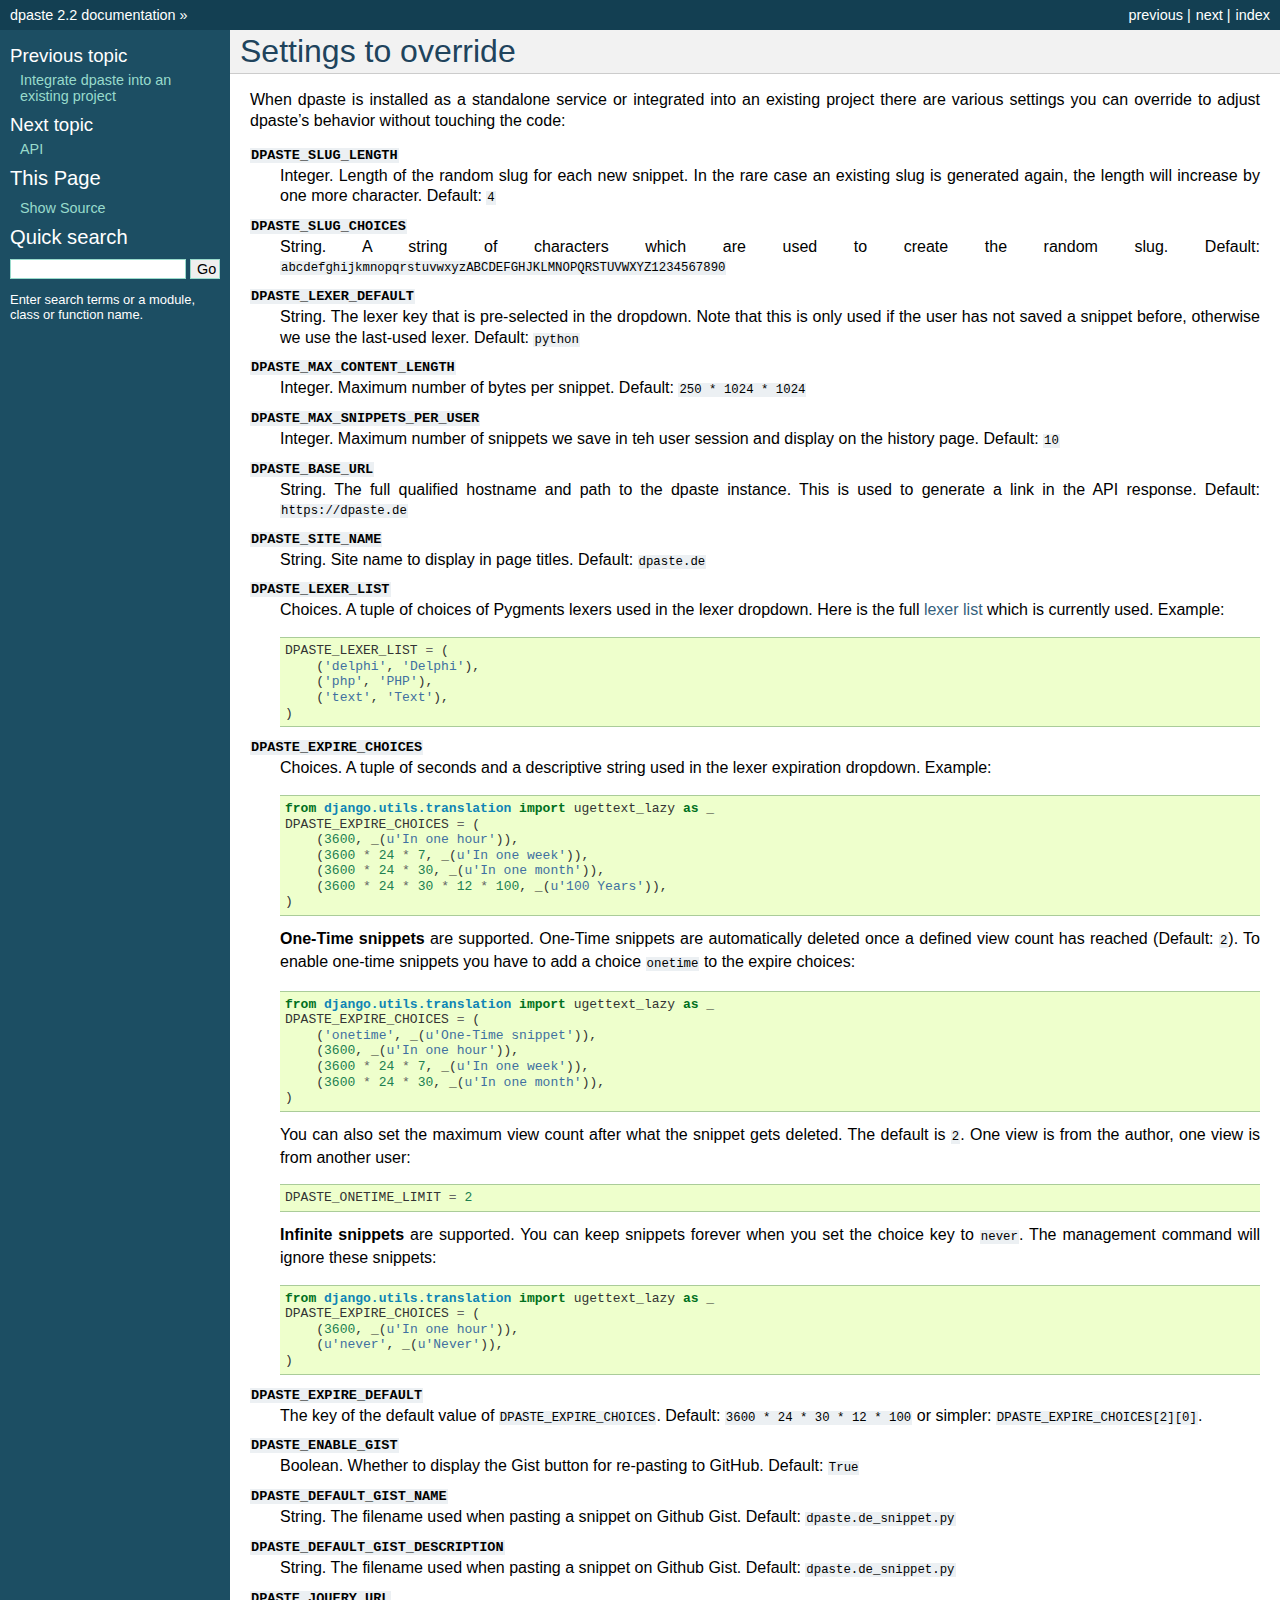
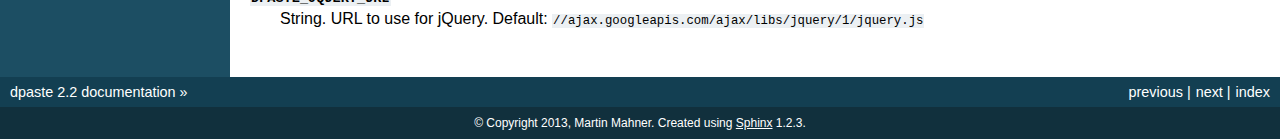
<file: docs/settings.html>
<!DOCTYPE html PUBLIC "-//W3C//DTD XHTML 1.0 Transitional//EN"
  "http://www.w3.org/TR/xhtml1/DTD/xhtml1-transitional.dtd">


<html xmlns="http://www.w3.org/1999/xhtml">
  <head>
    <meta http-equiv="Content-Type" content="text/html; charset=utf-8" />
    
    <title>Settings to override &mdash; dpaste 2.2 documentation</title>
    
    <link rel="stylesheet" href="_static/default.css" type="text/css" />
    <link rel="stylesheet" href="_static/pygments.css" type="text/css" />
    
    <script type="text/javascript">
      var DOCUMENTATION_OPTIONS = {
        URL_ROOT:    './',
        VERSION:     '2.2',
        COLLAPSE_INDEX: false,
        FILE_SUFFIX: '.html',
        HAS_SOURCE:  true
      };
    </script>
    <script type="text/javascript" src="_static/jquery.js"></script>
    <script type="text/javascript" src="_static/underscore.js"></script>
    <script type="text/javascript" src="_static/doctools.js"></script>
    <link rel="top" title="dpaste 2.2 documentation" href="index.html" />
    <link rel="next" title="API" href="api.html" />
    <link rel="prev" title="Integrate dpaste into an existing project" href="integration.html" /> 
  </head>
  <body>
    <div class="related">
      <h3>Navigation</h3>
      <ul>
        <li class="right" style="margin-right: 10px">
          <a href="genindex.html" title="General Index"
             accesskey="I">index</a></li>
        <li class="right" >
          <a href="api.html" title="API"
             accesskey="N">next</a> |</li>
        <li class="right" >
          <a href="integration.html" title="Integrate dpaste into an existing project"
             accesskey="P">previous</a> |</li>
        <li><a href="index.html">dpaste 2.2 documentation</a> &raquo;</li> 
      </ul>
    </div>  

    <div class="document">
      <div class="documentwrapper">
        <div class="bodywrapper">
          <div class="body">
            
  <div class="section" id="settings-to-override">
<h1>Settings to override<a class="headerlink" href="#settings-to-override" title="Permalink to this headline">¶</a></h1>
<p>When dpaste is installed as a standalone service or integrated into an existing
project there are various settings you can override to adjust dpaste&#8217;s
behavior without touching the code:</p>
<dl class="glossary docutils">
<dt id="term-dpaste-slug-length"><tt class="docutils literal"><span class="pre">DPASTE_SLUG_LENGTH</span></tt></dt>
<dd>Integer. Length of the random slug for each new snippet. In the rare
case an existing slug is generated again, the length will increase by
one more character.
Default: <tt class="docutils literal"><span class="pre">4</span></tt></dd>
<dt id="term-dpaste-slug-choices"><tt class="docutils literal"><span class="pre">DPASTE_SLUG_CHOICES</span></tt></dt>
<dd>String. A string of characters which are used to create the random slug.
Default: <tt class="docutils literal"><span class="pre">abcdefghijkmnopqrstuvwxyzABCDEFGHJKLMNOPQRSTUVWXYZ1234567890</span></tt></dd>
<dt id="term-dpaste-lexer-default"><tt class="docutils literal"><span class="pre">DPASTE_LEXER_DEFAULT</span></tt></dt>
<dd>String. The lexer key that is pre-selected in the dropdown. Note that
this is only used if the user has not saved a snippet before, otherwise
we use the last-used lexer. Default: <tt class="docutils literal"><span class="pre">python</span></tt></dd>
<dt id="term-dpaste-max-content-length"><tt class="docutils literal"><span class="pre">DPASTE_MAX_CONTENT_LENGTH</span></tt></dt>
<dd>Integer. Maximum number of bytes per snippet. Default: <tt class="docutils literal"><span class="pre">250</span> <span class="pre">*</span> <span class="pre">1024</span> <span class="pre">*</span> <span class="pre">1024</span></tt></dd>
<dt id="term-dpaste-max-snippets-per-user"><tt class="docutils literal"><span class="pre">DPASTE_MAX_SNIPPETS_PER_USER</span></tt></dt>
<dd>Integer. Maximum number of snippets we save in teh user session and
display on the history page. Default: <tt class="docutils literal"><span class="pre">10</span></tt></dd>
<dt id="term-dpaste-base-url"><tt class="docutils literal"><span class="pre">DPASTE_BASE_URL</span></tt></dt>
<dd>String. The full qualified hostname and path to the dpaste instance.
This is used to generate a link in the API response. Default: <tt class="docutils literal"><span class="pre">https://dpaste.de</span></tt></dd>
<dt id="term-dpaste-site-name"><tt class="docutils literal"><span class="pre">DPASTE_SITE_NAME</span></tt></dt>
<dd>String. Site name to display in page titles. Default:
<tt class="docutils literal"><span class="pre">dpaste.de</span></tt></dd>
<dt id="term-dpaste-lexer-list"><tt class="docutils literal"><span class="pre">DPASTE_LEXER_LIST</span></tt></dt>
<dd><p class="first">Choices. A tuple of choices of Pygments lexers used in the lexer
dropdown. Here is the full <a class="reference external" href="https://github.com/bartTC/dpaste/blob/master/dpaste/highlight.py#L25">lexer list</a> which is currently used.
Example:</p>
<div class="last highlight-python"><div class="highlight"><pre><span class="n">DPASTE_LEXER_LIST</span> <span class="o">=</span> <span class="p">(</span>
    <span class="p">(</span><span class="s">&#39;delphi&#39;</span><span class="p">,</span> <span class="s">&#39;Delphi&#39;</span><span class="p">),</span>
    <span class="p">(</span><span class="s">&#39;php&#39;</span><span class="p">,</span> <span class="s">&#39;PHP&#39;</span><span class="p">),</span>
    <span class="p">(</span><span class="s">&#39;text&#39;</span><span class="p">,</span> <span class="s">&#39;Text&#39;</span><span class="p">),</span>
<span class="p">)</span>
</pre></div>
</div>
</dd>
<dt id="term-dpaste-expire-choices"><tt class="docutils literal"><span class="pre">DPASTE_EXPIRE_CHOICES</span></tt></dt>
<dd><p class="first">Choices. A tuple of seconds and a descriptive string used in the lexer
expiration dropdown. Example:</p>
<div class="highlight-python"><div class="highlight"><pre><span class="kn">from</span> <span class="nn">django.utils.translation</span> <span class="kn">import</span> <span class="n">ugettext_lazy</span> <span class="k">as</span> <span class="n">_</span>
<span class="n">DPASTE_EXPIRE_CHOICES</span> <span class="o">=</span> <span class="p">(</span>
    <span class="p">(</span><span class="mi">3600</span><span class="p">,</span> <span class="n">_</span><span class="p">(</span><span class="s">u&#39;In one hour&#39;</span><span class="p">)),</span>
    <span class="p">(</span><span class="mi">3600</span> <span class="o">*</span> <span class="mi">24</span> <span class="o">*</span> <span class="mi">7</span><span class="p">,</span> <span class="n">_</span><span class="p">(</span><span class="s">u&#39;In one week&#39;</span><span class="p">)),</span>
    <span class="p">(</span><span class="mi">3600</span> <span class="o">*</span> <span class="mi">24</span> <span class="o">*</span> <span class="mi">30</span><span class="p">,</span> <span class="n">_</span><span class="p">(</span><span class="s">u&#39;In one month&#39;</span><span class="p">)),</span>
    <span class="p">(</span><span class="mi">3600</span> <span class="o">*</span> <span class="mi">24</span> <span class="o">*</span> <span class="mi">30</span> <span class="o">*</span> <span class="mi">12</span> <span class="o">*</span> <span class="mi">100</span><span class="p">,</span> <span class="n">_</span><span class="p">(</span><span class="s">u&#39;100 Years&#39;</span><span class="p">)),</span>
<span class="p">)</span>
</pre></div>
</div>
<p><strong>One-Time snippets</strong> are supported. One-Time snippets are automatically
deleted once a defined view count has reached (Default: <tt class="docutils literal"><span class="pre">2</span></tt>). To
enable one-time snippets you have to add a choice <tt class="docutils literal"><span class="pre">onetime</span></tt> to the
expire choices:</p>
<div class="highlight-python"><div class="highlight"><pre><span class="kn">from</span> <span class="nn">django.utils.translation</span> <span class="kn">import</span> <span class="n">ugettext_lazy</span> <span class="k">as</span> <span class="n">_</span>
<span class="n">DPASTE_EXPIRE_CHOICES</span> <span class="o">=</span> <span class="p">(</span>
    <span class="p">(</span><span class="s">&#39;onetime&#39;</span><span class="p">,</span> <span class="n">_</span><span class="p">(</span><span class="s">u&#39;One-Time snippet&#39;</span><span class="p">)),</span>
    <span class="p">(</span><span class="mi">3600</span><span class="p">,</span> <span class="n">_</span><span class="p">(</span><span class="s">u&#39;In one hour&#39;</span><span class="p">)),</span>
    <span class="p">(</span><span class="mi">3600</span> <span class="o">*</span> <span class="mi">24</span> <span class="o">*</span> <span class="mi">7</span><span class="p">,</span> <span class="n">_</span><span class="p">(</span><span class="s">u&#39;In one week&#39;</span><span class="p">)),</span>
    <span class="p">(</span><span class="mi">3600</span> <span class="o">*</span> <span class="mi">24</span> <span class="o">*</span> <span class="mi">30</span><span class="p">,</span> <span class="n">_</span><span class="p">(</span><span class="s">u&#39;In one month&#39;</span><span class="p">)),</span>
<span class="p">)</span>
</pre></div>
</div>
<p>You can also set the maximum view count after what the snippet gets
deleted. The default is <tt class="docutils literal"><span class="pre">2</span></tt>. One view is from the author, one view
is from another user:</p>
<div class="highlight-python"><div class="highlight"><pre><span class="n">DPASTE_ONETIME_LIMIT</span> <span class="o">=</span> <span class="mi">2</span>
</pre></div>
</div>
<p><strong>Infinite snippets</strong> are supported. You can keep snippets forever when
you set the choice key to <tt class="docutils literal"><span class="pre">never</span></tt>. The management command will ignore
these snippets:</p>
<div class="last highlight-python"><div class="highlight"><pre><span class="kn">from</span> <span class="nn">django.utils.translation</span> <span class="kn">import</span> <span class="n">ugettext_lazy</span> <span class="k">as</span> <span class="n">_</span>
<span class="n">DPASTE_EXPIRE_CHOICES</span> <span class="o">=</span> <span class="p">(</span>
    <span class="p">(</span><span class="mi">3600</span><span class="p">,</span> <span class="n">_</span><span class="p">(</span><span class="s">u&#39;In one hour&#39;</span><span class="p">)),</span>
    <span class="p">(</span><span class="s">u&#39;never&#39;</span><span class="p">,</span> <span class="n">_</span><span class="p">(</span><span class="s">u&#39;Never&#39;</span><span class="p">)),</span>
<span class="p">)</span>
</pre></div>
</div>
</dd>
<dt id="term-dpaste-expire-default"><tt class="docutils literal"><span class="pre">DPASTE_EXPIRE_DEFAULT</span></tt></dt>
<dd>The key of the default value of <tt class="docutils literal"><span class="pre">DPASTE_EXPIRE_CHOICES</span></tt>. Default:
<tt class="docutils literal"><span class="pre">3600</span> <span class="pre">*</span> <span class="pre">24</span> <span class="pre">*</span> <span class="pre">30</span> <span class="pre">*</span> <span class="pre">12</span> <span class="pre">*</span> <span class="pre">100</span></tt> or simpler: <tt class="docutils literal"><span class="pre">DPASTE_EXPIRE_CHOICES[2][0]</span></tt>.</dd>
<dt id="term-dpaste-enable-gist"><tt class="docutils literal"><span class="pre">DPASTE_ENABLE_GIST</span></tt></dt>
<dd>Boolean. Whether to display the Gist button for re-pasting to GitHub.
Default: <tt class="docutils literal"><span class="pre">True</span></tt></dd>
<dt id="term-dpaste-default-gist-name"><tt class="docutils literal"><span class="pre">DPASTE_DEFAULT_GIST_NAME</span></tt></dt>
<dd>String. The filename used when pasting a snippet on Github Gist.
Default: <tt class="docutils literal"><span class="pre">dpaste.de_snippet.py</span></tt></dd>
<dt id="term-dpaste-default-gist-description"><tt class="docutils literal"><span class="pre">DPASTE_DEFAULT_GIST_DESCRIPTION</span></tt></dt>
<dd>String. The filename used when pasting a snippet on Github Gist.
Default: <tt class="docutils literal"><span class="pre">dpaste.de_snippet.py</span></tt></dd>
<dt id="term-dpaste-jquery-url"><tt class="docutils literal"><span class="pre">DPASTE_JQUERY_URL</span></tt></dt>
<dd>String. URL to use for jQuery.
Default: <tt class="docutils literal"><span class="pre">//ajax.googleapis.com/ajax/libs/jquery/1/jquery.js</span></tt></dd>
</dl>
</div>


          </div>
        </div>
      </div>
      <div class="sphinxsidebar">
        <div class="sphinxsidebarwrapper">
  <h4>Previous topic</h4>
  <p class="topless"><a href="integration.html"
                        title="previous chapter">Integrate dpaste into an existing project</a></p>
  <h4>Next topic</h4>
  <p class="topless"><a href="api.html"
                        title="next chapter">API</a></p>
  <h3>This Page</h3>
  <ul class="this-page-menu">
    <li><a href="_sources/settings.txt"
           rel="nofollow">Show Source</a></li>
  </ul>
<div id="searchbox" style="display: none">
  <h3>Quick search</h3>
    <form class="search" action="search.html" method="get">
      <input type="text" name="q" />
      <input type="submit" value="Go" />
      <input type="hidden" name="check_keywords" value="yes" />
      <input type="hidden" name="area" value="default" />
    </form>
    <p class="searchtip" style="font-size: 90%">
    Enter search terms or a module, class or function name.
    </p>
</div>
<script type="text/javascript">$('#searchbox').show(0);</script>
        </div>
      </div>
      <div class="clearer"></div>
    </div>
    <div class="related">
      <h3>Navigation</h3>
      <ul>
        <li class="right" style="margin-right: 10px">
          <a href="genindex.html" title="General Index"
             >index</a></li>
        <li class="right" >
          <a href="api.html" title="API"
             >next</a> |</li>
        <li class="right" >
          <a href="integration.html" title="Integrate dpaste into an existing project"
             >previous</a> |</li>
        <li><a href="index.html">dpaste 2.2 documentation</a> &raquo;</li> 
      </ul>
    </div>
    <div class="footer">
        &copy; Copyright 2013, Martin Mahner.
      Created using <a href="http://sphinx-doc.org/">Sphinx</a> 1.2.3.
    </div>
  </body>
</html>
</file>
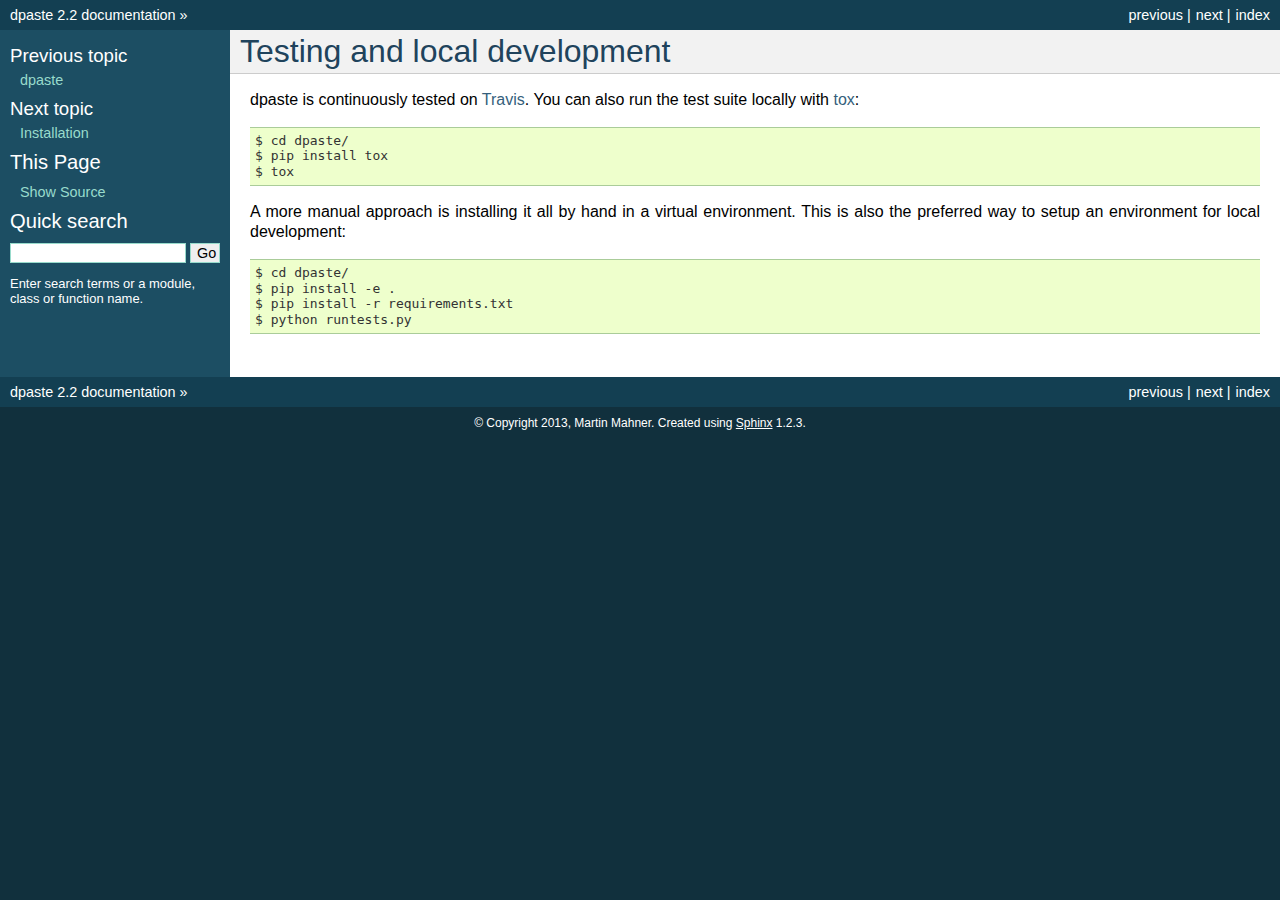
<file: docs/testing.html>
<!DOCTYPE html PUBLIC "-//W3C//DTD XHTML 1.0 Transitional//EN"
  "http://www.w3.org/TR/xhtml1/DTD/xhtml1-transitional.dtd">


<html xmlns="http://www.w3.org/1999/xhtml">
  <head>
    <meta http-equiv="Content-Type" content="text/html; charset=utf-8" />
    
    <title>Testing and local development &mdash; dpaste 2.2 documentation</title>
    
    <link rel="stylesheet" href="_static/default.css" type="text/css" />
    <link rel="stylesheet" href="_static/pygments.css" type="text/css" />
    
    <script type="text/javascript">
      var DOCUMENTATION_OPTIONS = {
        URL_ROOT:    './',
        VERSION:     '2.2',
        COLLAPSE_INDEX: false,
        FILE_SUFFIX: '.html',
        HAS_SOURCE:  true
      };
    </script>
    <script type="text/javascript" src="_static/jquery.js"></script>
    <script type="text/javascript" src="_static/underscore.js"></script>
    <script type="text/javascript" src="_static/doctools.js"></script>
    <link rel="top" title="dpaste 2.2 documentation" href="index.html" />
    <link rel="next" title="Installation" href="installation.html" />
    <link rel="prev" title="dpaste" href="index.html" /> 
  </head>
  <body>
    <div class="related">
      <h3>Navigation</h3>
      <ul>
        <li class="right" style="margin-right: 10px">
          <a href="genindex.html" title="General Index"
             accesskey="I">index</a></li>
        <li class="right" >
          <a href="installation.html" title="Installation"
             accesskey="N">next</a> |</li>
        <li class="right" >
          <a href="index.html" title="dpaste"
             accesskey="P">previous</a> |</li>
        <li><a href="index.html">dpaste 2.2 documentation</a> &raquo;</li> 
      </ul>
    </div>  

    <div class="document">
      <div class="documentwrapper">
        <div class="bodywrapper">
          <div class="body">
            
  <div class="section" id="testing-and-local-development">
<h1>Testing and local development<a class="headerlink" href="#testing-and-local-development" title="Permalink to this headline">¶</a></h1>
<p>dpaste is continuously tested on <a class="reference external" href="https://travis-ci.org/bartTC/dpaste">Travis</a>. You can also run the test
suite locally with <a class="reference external" href="http://tox.readthedocs.org/en/latest/">tox</a>:</p>
<div class="highlight-python"><div class="highlight"><pre>$ cd dpaste/
$ pip install tox
$ tox
</pre></div>
</div>
<p>A more manual approach is installing it all by hand in a virtual environment.
This is also the preferred way to setup an environment for local development:</p>
<div class="highlight-python"><div class="highlight"><pre>$ cd dpaste/
$ pip install -e .
$ pip install -r requirements.txt
$ python runtests.py
</pre></div>
</div>
</div>


          </div>
        </div>
      </div>
      <div class="sphinxsidebar">
        <div class="sphinxsidebarwrapper">
  <h4>Previous topic</h4>
  <p class="topless"><a href="index.html"
                        title="previous chapter">dpaste</a></p>
  <h4>Next topic</h4>
  <p class="topless"><a href="installation.html"
                        title="next chapter">Installation</a></p>
  <h3>This Page</h3>
  <ul class="this-page-menu">
    <li><a href="_sources/testing.txt"
           rel="nofollow">Show Source</a></li>
  </ul>
<div id="searchbox" style="display: none">
  <h3>Quick search</h3>
    <form class="search" action="search.html" method="get">
      <input type="text" name="q" />
      <input type="submit" value="Go" />
      <input type="hidden" name="check_keywords" value="yes" />
      <input type="hidden" name="area" value="default" />
    </form>
    <p class="searchtip" style="font-size: 90%">
    Enter search terms or a module, class or function name.
    </p>
</div>
<script type="text/javascript">$('#searchbox').show(0);</script>
        </div>
      </div>
      <div class="clearer"></div>
    </div>
    <div class="related">
      <h3>Navigation</h3>
      <ul>
        <li class="right" style="margin-right: 10px">
          <a href="genindex.html" title="General Index"
             >index</a></li>
        <li class="right" >
          <a href="installation.html" title="Installation"
             >next</a> |</li>
        <li class="right" >
          <a href="index.html" title="dpaste"
             >previous</a> |</li>
        <li><a href="index.html">dpaste 2.2 documentation</a> &raquo;</li> 
      </ul>
    </div>
    <div class="footer">
        &copy; Copyright 2013, Martin Mahner.
      Created using <a href="http://sphinx-doc.org/">Sphinx</a> 1.2.3.
    </div>
  </body>
</html>
</file>
<file: docs/_static/default.css>
/*
 * default.css_t
 * ~~~~~~~~~~~~~
 *
 * Sphinx stylesheet -- default theme.
 *
 * :copyright: Copyright 2007-2014 by the Sphinx team, see AUTHORS.
 * :license: BSD, see LICENSE for details.
 *
 */

@import url("basic.css");

/* -- page layout ----------------------------------------------------------- */

body {
    font-family: sans-serif;
    font-size: 100%;
    background-color: #11303d;
    color: #000;
    margin: 0;
    padding: 0;
}

div.document {
    background-color: #1c4e63;
}

div.documentwrapper {
    float: left;
    width: 100%;
}

div.bodywrapper {
    margin: 0 0 0 230px;
}

div.body {
    background-color: #ffffff;
    color: #000000;
    padding: 0 20px 30px 20px;
}

div.footer {
    color: #ffffff;
    width: 100%;
    padding: 9px 0 9px 0;
    text-align: center;
    font-size: 75%;
}

div.footer a {
    color: #ffffff;
    text-decoration: underline;
}

div.related {
    background-color: #133f52;
    line-height: 30px;
    color: #ffffff;
}

div.related a {
    color: #ffffff;
}

div.sphinxsidebar {
}

div.sphinxsidebar h3 {
    font-family: 'Trebuchet MS', sans-serif;
    color: #ffffff;
    font-size: 1.4em;
    font-weight: normal;
    margin: 0;
    padding: 0;
}

div.sphinxsidebar h3 a {
    color: #ffffff;
}

div.sphinxsidebar h4 {
    font-family: 'Trebuchet MS', sans-serif;
    color: #ffffff;
    font-size: 1.3em;
    font-weight: normal;
    margin: 5px 0 0 0;
    padding: 0;
}

div.sphinxsidebar p {
    color: #ffffff;
}

div.sphinxsidebar p.topless {
    margin: 5px 10px 10px 10px;
}

div.sphinxsidebar ul {
    margin: 10px;
    padding: 0;
    color: #ffffff;
}

div.sphinxsidebar a {
    color: #98dbcc;
}

div.sphinxsidebar input {
    border: 1px solid #98dbcc;
    font-family: sans-serif;
    font-size: 1em;
}



/* -- hyperlink styles ------------------------------------------------------ */

a {
    color: #355f7c;
    text-decoration: none;
}

a:visited {
    color: #355f7c;
    text-decoration: none;
}

a:hover {
    text-decoration: underline;
}



/* -- body styles ----------------------------------------------------------- */

div.body h1,
div.body h2,
div.body h3,
div.body h4,
div.body h5,
div.body h6 {
    font-family: 'Trebuchet MS', sans-serif;
    background-color: #f2f2f2;
    font-weight: normal;
    color: #20435c;
    border-bottom: 1px solid #ccc;
    margin: 20px -20px 10px -20px;
    padding: 3px 0 3px 10px;
}

div.body h1 { margin-top: 0; font-size: 200%; }
div.body h2 { font-size: 160%; }
div.body h3 { font-size: 140%; }
div.body h4 { font-size: 120%; }
div.body h5 { font-size: 110%; }
div.body h6 { font-size: 100%; }

a.headerlink {
    color: #c60f0f;
    font-size: 0.8em;
    padding: 0 4px 0 4px;
    text-decoration: none;
}

a.headerlink:hover {
    background-color: #c60f0f;
    color: white;
}

div.body p, div.body dd, div.body li {
    text-align: justify;
    line-height: 130%;
}

div.admonition p.admonition-title + p {
    display: inline;
}

div.admonition p {
    margin-bottom: 5px;
}

div.admonition pre {
    margin-bottom: 5px;
}

div.admonition ul, div.admonition ol {
    margin-bottom: 5px;
}

div.note {
    background-color: #eee;
    border: 1px solid #ccc;
}

div.seealso {
    background-color: #ffc;
    border: 1px solid #ff6;
}

div.topic {
    background-color: #eee;
}

div.warning {
    background-color: #ffe4e4;
    border: 1px solid #f66;
}

p.admonition-title {
    display: inline;
}

p.admonition-title:after {
    content: ":";
}

pre {
    padding: 5px;
    background-color: #eeffcc;
    color: #333333;
    line-height: 120%;
    border: 1px solid #ac9;
    border-left: none;
    border-right: none;
}

tt {
    background-color: #ecf0f3;
    padding: 0 1px 0 1px;
    font-size: 0.95em;
}

th {
    background-color: #ede;
}

.warning tt {
    background: #efc2c2;
}

.note tt {
    background: #d6d6d6;
}

.viewcode-back {
    font-family: sans-serif;
}

div.viewcode-block:target {
    background-color: #f4debf;
    border-top: 1px solid #ac9;
    border-bottom: 1px solid #ac9;
}
</file>
<file: docs/_static/pygments.css>
.highlight .hll { background-color: #ffffcc }
.highlight  { background: #eeffcc; }
.highlight .c { color: #408090; font-style: italic } /* Comment */
.highlight .err { border: 1px solid #FF0000 } /* Error */
.highlight .k { color: #007020; font-weight: bold } /* Keyword */
.highlight .o { color: #666666 } /* Operator */
.highlight .cm { color: #408090; font-style: italic } /* Comment.Multiline */
.highlight .cp { color: #007020 } /* Comment.Preproc */
.highlight .c1 { color: #408090; font-style: italic } /* Comment.Single */
.highlight .cs { color: #408090; background-color: #fff0f0 } /* Comment.Special */
.highlight .gd { color: #A00000 } /* Generic.Deleted */
.highlight .ge { font-style: italic } /* Generic.Emph */
.highlight .gr { color: #FF0000 } /* Generic.Error */
.highlight .gh { color: #000080; font-weight: bold } /* Generic.Heading */
.highlight .gi { color: #00A000 } /* Generic.Inserted */
.highlight .go { color: #333333 } /* Generic.Output */
.highlight .gp { color: #c65d09; font-weight: bold } /* Generic.Prompt */
.highlight .gs { font-weight: bold } /* Generic.Strong */
.highlight .gu { color: #800080; font-weight: bold } /* Generic.Subheading */
.highlight .gt { color: #0044DD } /* Generic.Traceback */
.highlight .kc { color: #007020; font-weight: bold } /* Keyword.Constant */
.highlight .kd { color: #007020; font-weight: bold } /* Keyword.Declaration */
.highlight .kn { color: #007020; font-weight: bold } /* Keyword.Namespace */
.highlight .kp { color: #007020 } /* Keyword.Pseudo */
.highlight .kr { color: #007020; font-weight: bold } /* Keyword.Reserved */
.highlight .kt { color: #902000 } /* Keyword.Type */
.highlight .m { color: #208050 } /* Literal.Number */
.highlight .s { color: #4070a0 } /* Literal.String */
.highlight .na { color: #4070a0 } /* Name.Attribute */
.highlight .nb { color: #007020 } /* Name.Builtin */
.highlight .nc { color: #0e84b5; font-weight: bold } /* Name.Class */
.highlight .no { color: #60add5 } /* Name.Constant */
.highlight .nd { color: #555555; font-weight: bold } /* Name.Decorator */
.highlight .ni { color: #d55537; font-weight: bold } /* Name.Entity */
.highlight .ne { color: #007020 } /* Name.Exception */
.highlight .nf { color: #06287e } /* Name.Function */
.highlight .nl { color: #002070; font-weight: bold } /* Name.Label */
.highlight .nn { color: #0e84b5; font-weight: bold } /* Name.Namespace */
.highlight .nt { color: #062873; font-weight: bold } /* Name.Tag */
.highlight .nv { color: #bb60d5 } /* Name.Variable */
.highlight .ow { color: #007020; font-weight: bold } /* Operator.Word */
.highlight .w { color: #bbbbbb } /* Text.Whitespace */
.highlight .mb { color: #208050 } /* Literal.Number.Bin */
.highlight .mf { color: #208050 } /* Literal.Number.Float */
.highlight .mh { color: #208050 } /* Literal.Number.Hex */
.highlight .mi { color: #208050 } /* Literal.Number.Integer */
.highlight .mo { color: #208050 } /* Literal.Number.Oct */
.highlight .sb { color: #4070a0 } /* Literal.String.Backtick */
.highlight .sc { color: #4070a0 } /* Literal.String.Char */
.highlight .sd { color: #4070a0; font-style: italic } /* Literal.String.Doc */
.highlight .s2 { color: #4070a0 } /* Literal.String.Double */
.highlight .se { color: #4070a0; font-weight: bold } /* Literal.String.Escape */
.highlight .sh { color: #4070a0 } /* Literal.String.Heredoc */
.highlight .si { color: #70a0d0; font-style: italic } /* Literal.String.Interpol */
.highlight .sx { color: #c65d09 } /* Literal.String.Other */
.highlight .sr { color: #235388 } /* Literal.String.Regex */
.highlight .s1 { color: #4070a0 } /* Literal.String.Single */
.highlight .ss { color: #517918 } /* Literal.String.Symbol */
.highlight .bp { color: #007020 } /* Name.Builtin.Pseudo */
.highlight .vc { color: #bb60d5 } /* Name.Variable.Class */
.highlight .vg { color: #bb60d5 } /* Name.Variable.Global */
.highlight .vi { color: #bb60d5 } /* Name.Variable.Instance */
.highlight .il { color: #208050 } /* Literal.Number.Integer.Long */
</file>
